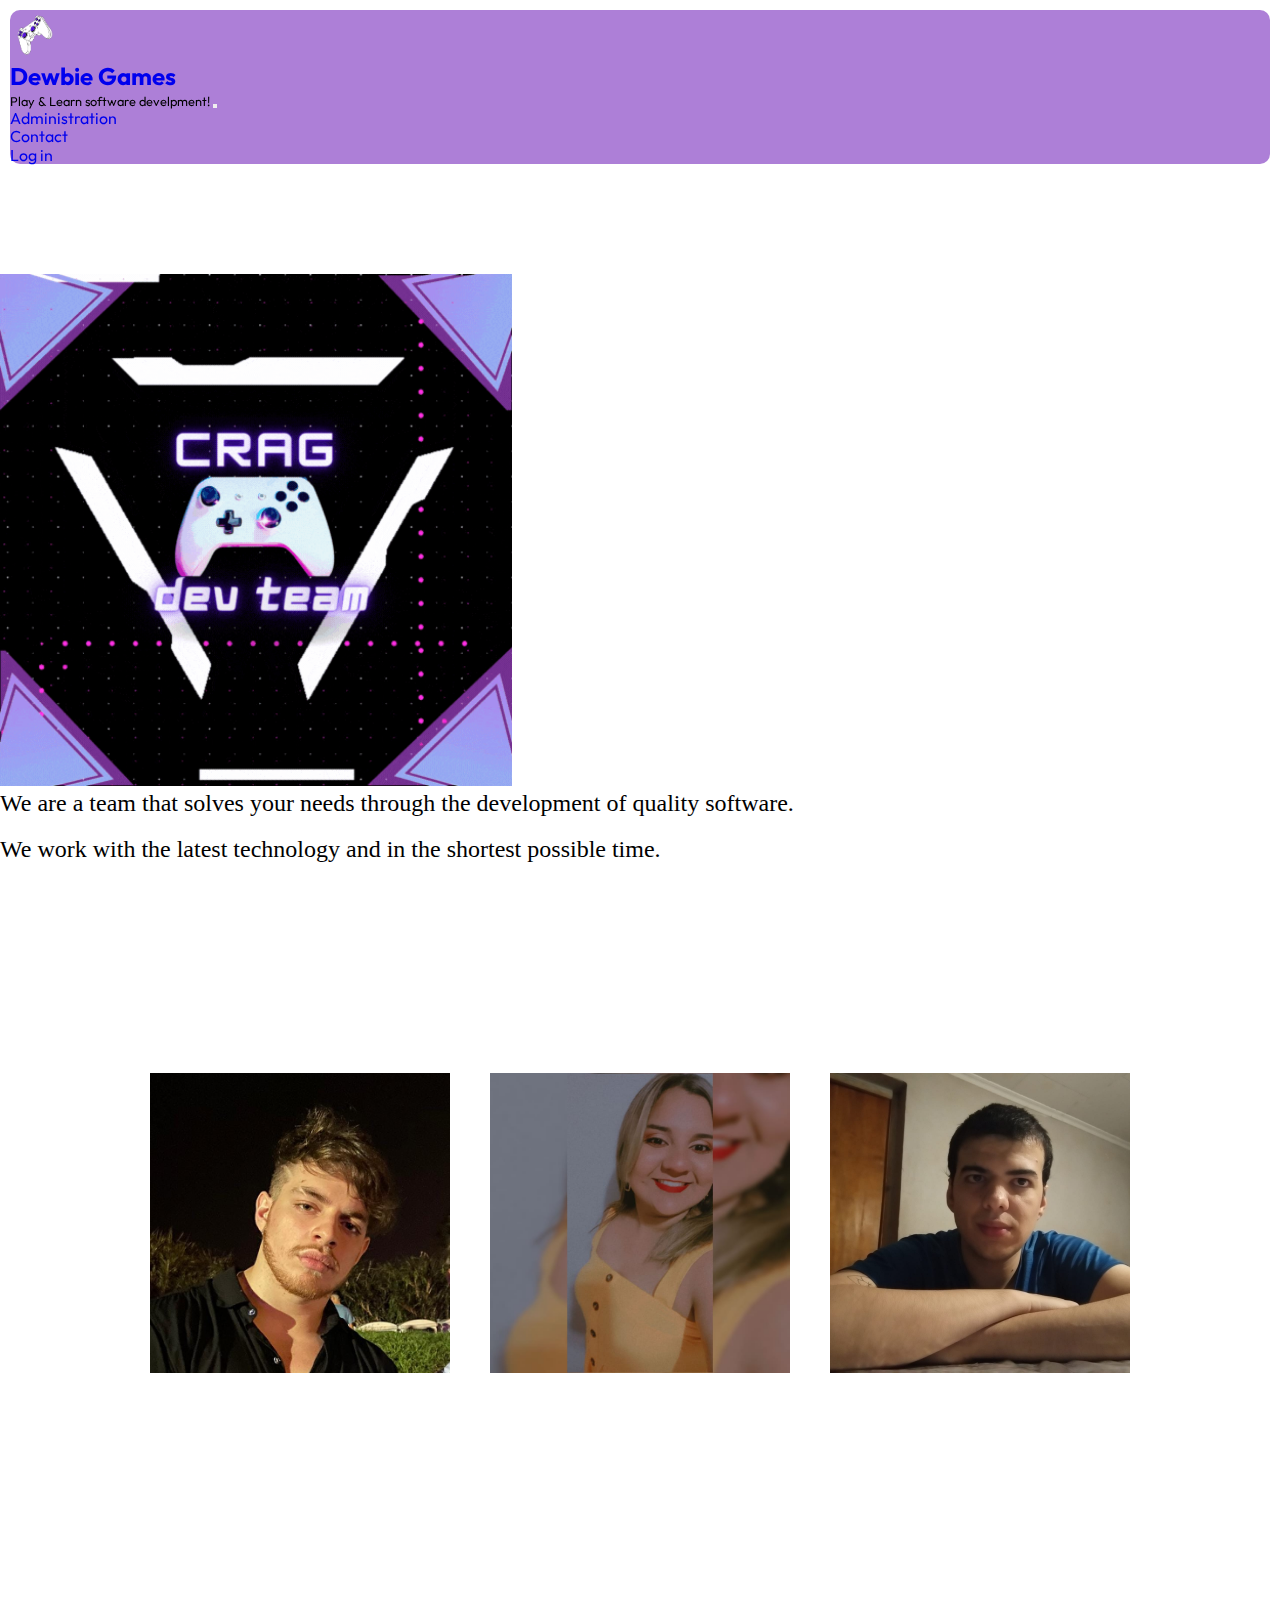
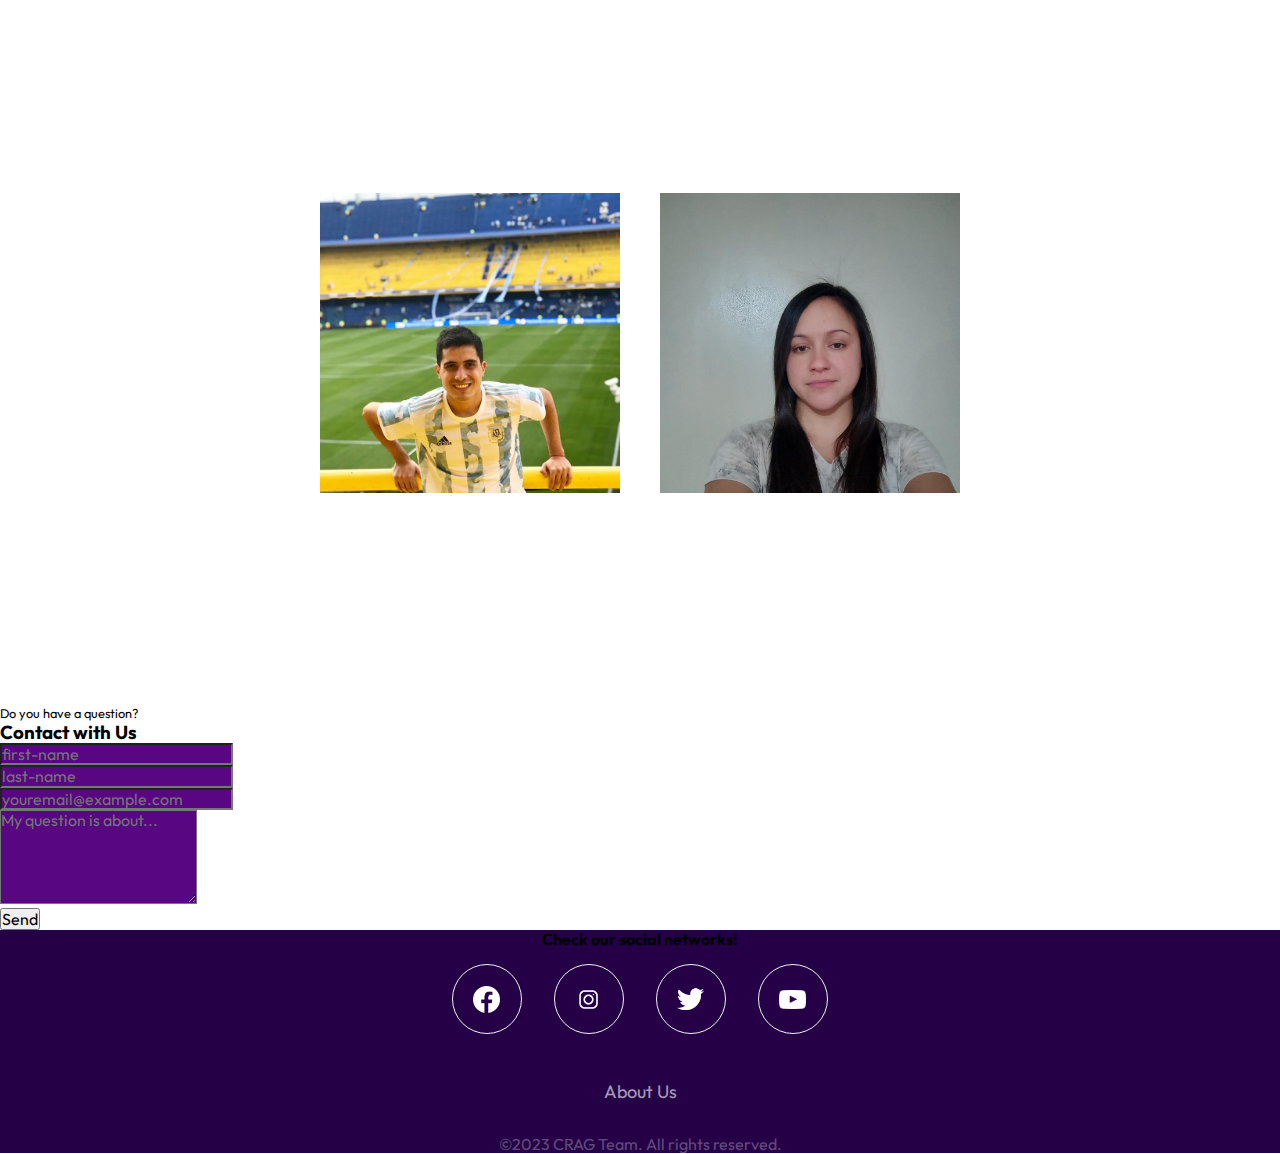
<file: pages/contact.html>
<!DOCTYPE html>
<html lang="en" data-bs-theme="dark">
<head>
    <meta charset="UTF-8">
    <meta http-equiv="X-UA-Compatible" content="IE=edge">
    <meta name="viewport" content="width=device-width, initial-scale=1.0">
    <meta name="keywords" content="games, css, flexbox, html, developers, developer, dewbie, newbie, javascript, learning, play and learn">
    <meta name="description" content="Dewbie games is a platform where you can practice and learn software development by playing various games.">
    <meta name="author" content="CRAG Team 🕹">
    <!-- <link rel="preconnect" href="https://fonts.googleapis.com">
    <link rel="preconnect" href="https://fonts.gstatic.com" crossorigin>
    <link href="https://fonts.googleapis.com/css2?family=Outfit:wght@100;400;700&family=Space+Mono:wght@400;700&display=swap" rel="stylesheet"> -->
    <link href="https://cdn.jsdelivr.net/npm/bootstrap@5.3.0-alpha1/dist/css/bootstrap.min.css" rel="stylesheet" integrity="sha384-GLhlTQ8iRABdZLl6O3oVMWSktQOp6b7In1Zl3/Jr59b6EGGoI1aFkw7cmDA6j6gD" crossorigin="anonymous">
    <link rel="stylesheet" href="/css/normalize.css">
    <link rel="stylesheet" href="https://cdn.jsdelivr.net/npm/bootstrap-icons@1.10.3/font/bootstrap-icons.css">
    <link href="https://fonts.googleapis.com/css2?family=Alfa+Slab+One&display=swap" rel="stylesheet">
    <link href="https://fonts.googleapis.com/css2?family=Montserrat&display=swap" rel="stylesheet">
    <link rel="stylesheet" href="https://cdnjs.cloudflare.com/ajax/libs/font-awesome/4.7.0/css/font-awesome.min.css">
    <link rel="stylesheet" href="/style.css">
    <link rel="stylesheet" href="/css/contact.css">
    <link rel="shortcut icon" href="/assets/games.png" type="image/x-png">

    <title>CRAG TEAM</title>
</head>
<body>
  <header>
    <nav id="menuPrincipal" class="navbar navbar-expand-lg  navbar-dark">
        <div class="container">
          <a class="navbar-brand d-flex align-items-center flex-column" href="/index.html">
            <div class="dewbie-logo">
              <img class="img-logo" src="/assets/img/logo.png" alt="logo"/>
              <h2 class="m-0 fs-5 d-inline">Dewbie Games</h2>
            </div>
          </a>
          <small class="m-0 d-block text-secondary d-none d-md-block">Play & Learn software develpment!</small>
          <button
            class="navbar-toggler"
            type="button"
            data-bs-toggle="collapse"
            data-bs-target="#navbarNav"
            aria-controls="navbarNav"
            aria-expanded="false"
            aria-label="Toggle navigation"
          >
            <span class="navbar-toggler-icon"></span>
          </button>
          <div class="collapse navbar-collapse" id="navbarNav">
            <ol class="navbar-nav ms-auto gap-4">
              <li class="nav-item d-none" id="admin-nav-item">
                <a href="/pages/admin.html" class="nav-link text-danger-emphasis">Administration</a>
              </li>
              <li class="nav-item">
                <a href="/pages/contact.html" class="nav-link">Contact</a>
              </li>
              <li class="nav-item dropdown user-log text-center" id="user-log">
                <a class="nav-link" href="/pages/login.html">Log in</a>
              </li>
            </ol>
          </div>
        </div>
      </nav>
</header>
    <main>
      <!-- Información de GRAG TEAM -->
      <section id="CRAG">
        <div class="container">
          <div class="row">
            <div class="col text-uppercase text-center">
              <img id ="logo-gif"src="/assets/dev.gif" alt="LOGO CRAG TEAM">
            </div>
          </div>
        </div>
        <div class="container">
          <div class="row">
            <div class="col text-uppercase text-center pt-5">
              <p class="textoCRAG">We are a team that solves your needs through the development of quality software.</p>               <br>
                <p class="textoCRAG">We work with the latest technology and in the shortest possible time. </p> 
            </div>
          </div>
        </div>
      </section>
      <!--información de devs-->
      <div class="wrapper">
        <a href="https://github.com/Gonzalomorales1001" class="box" target="_blank">
          <div class="single-box">
            <div class="box-content">
              <div class="sides side-1" style="background-image: url(/assets/imgContact/1.jpeg);"></div>
              <div class="sides side-2">
                <div class="content">
                  <h2>Gonzalo Morales</h2>
                  <p>Full-Stack Developer | CRAG Team's Scrum Master | MERN stack </p>
                  <p class="socials">
                    <i class="fa fa-github fa-3x"></i>
                  </p>
                </div>
                
              </div>
              
            </div>
          </div>
          
        </a>
        <a href="https://github.com/Ale-Romer1286" class="box" target="_blank">
          <div class="single-box">
            <div class="box-content">
              <div class="sides side-1" style="background-image: url(/assets/imgContact/2.jpeg);"></div>
              <div class="sides side-2">
                <div class="content">
                  <h2>Alejandra Romero</h2>
                  <p>Full-Stack Developer | MERN stack </p>
                  <p class="socials">
                    <i class="fa fa-github fa-3x"></i>
                  </p>
                </div>
              </div>
            </div>
          </div>
        </a>
        <a href="https://github.com/crimanvel" class="box" target="_blank">
          <div class="single-box">
            <div class="box-content">
              <div class="sides side-1" style="background-image: url(/assets/imgContact/3.jpeg);"></div>
              <div class="sides side-2">
                <div class="content">
                  <h2>Cristian Veliz</h2>
                  <p>Full-Stack Developer | MERN stack </p>
                  <p class="socials">
                    <i class="fa fa-github fa-3x"></i>
                  </p>
                </div>   
              </div>
            </div>
          </div>
        </a>
      </div>
      <div class="wrapper">
        <a href="https://github.com/renzolasquera" class="box" target="_blank">
          <div class="single-box">
            <div class="box-content">
              <div class="sides side-1" style="background-image: url(/assets/imgContact/4.jpeg);"></div>
              <div class="sides side-2">
                <div class="content">
                  <h2>Renzo Lasquera</h2>
                  <p>Full-Stack Developer | MERN stack </p>
                  <p class="socials">
                    <i class="fa fa-github fa-3x"></i>
                  </p>
                </div>
              </div>
            </div>
          </div>
        </a>
        <a href="https://github.com/rocioa1791" target="_blank" class="box">
          <div class="single-box">
            <div class="box-content">
              <div class="sides side-1" style="background-image: url(/assets/imgContact/5.jpeg);"></div>
              <div class="sides side-2">
                <div class="content">
                  <h2>Rocío Avila</h2>
                  <p>Full-Stack Developer | MERN stack </p>
                  <p class="socials">
                    <i class="fa fa-github fa-3x"></i>
                  </p>
                </div>
              </div>
            </div>
          </div>
        </a>
      </div>
      
       <!-- Formulario de contacto  -->
       <section id="contactForm" class="my-4">
        <div class="container">
          <div class="row">
            <div class="col text-uppercase text-center pb-3">
              <small>Do you have a question?</small>
              <h3>Contact with Us</h3>
            </div>
          </div>
          <form method="post"id="formulario">
            <div class="row">
              <div class="col-12 col-md-4 offset-md-2">
                <input type="text" class="form-control inputContact" 
                minlength="2" 
                maxlength="70" 
                placeholder="first-name" 
                required ="required" 
                name="first-name" 
                id="first-name"/>
              </div>
              <div class="col-12 col-md-4 mt-3 mt-md-0">
                <input
                  type="text"
                  class="form-control inputContact"
                  placeholder="last-name" required ="required" minlength="2" maxlength="70" name="last-name"
                  id="last-name" autocomplete="off"
                />
              </div>
              <div class="col-12 col-md-8 offset-md-2 mt-3">
                <input
                  type="email"
                  class="form-control inputContact"
                  placeholder="youremail@example.com" required ="required" minlength="5" maxlength="100"
                  name="email" id="email" autocomplete="off"
                />
              </div>
              <div class="col-12 col-md-8 offset-md-2 mt-3">
                <textarea
                  class="form-control inputContact"
                  rows="5"
                  placeholder="My question is about..." required ="required" minlength="10" maxlength="1000" name="question" id="question" autocomplete="off"
                ></textarea>
              </div>
              <div class="col-12 col-md-8 offset-md-2 mt-3 d-grid">
                <button id="btn" class="btn btn-outline-dewbieviolet"">Send</button>
              </div>
            </div>
          </form>
        </div>
      </section>
    </main>
    <footer class="pt-5 footer">
      <h4>Check our social networks!</h4>
      <div class="social-icons-container">
          <a href="/pages/404.html" class="social-icon"></a>
          <a href="/pages/404.html" class="social-icon"></a>
          <a href="/pages/404.html" class="social-icon"></a>
          <a href="/pages/404.html" class="social-icon"></a>
      </div>
      <ul class="footer-menu-container">
          <li class="menu-item">
            <a href="/pages/contact.html">About Us</a>
          </li>
      </ul>
      <span class="copyright">&copy;2023 CRAG Team. All rights reserved.</span>
  </footer>
    <script src="/app.js"></script>
    <script src="https://cdn.jsdelivr.net/npm/bootstrap@5.3.0-alpha1/dist/js/bootstrap.bundle.min.js" integrity="sha384-w76AqPfDkMBDXo30jS1Sgez6pr3x5MlQ1ZAGC+nuZB+EYdgRZgiwxhTBTkF7CXvN" crossorigin="anonymous"></script>
    </script>
    <script src="https://smtpjs.com/v3/smtp.js"> </script>
    <script type="text/javascript">
      //send email
      let btn = document.getElementById("btn")
      btn.addEventListener("click",function(e){
        e.preventDefault()
        let firstName = document.getElementById("first-name").value
        let lastName = document.getElementById("last-name").value
        let email = document.getElementById("email").value
        let question = document.getElementById("question").value
        let body = "first name: " + firstName + "<br/> last name: " + lastName + "<br/> email: " + email + "<br/> question: " + question
        if(firstName === "" || lastName === "" || email === ""|| question ==="")
        {
          alert("all fields must be complete")
        }else{
              if(firstName.length<2 || lastName.length<2 || email.length<2|| question.length<2 || firstName.length>1000 || lastName.length>1000 || email.length>1000 || question.length>1000)
              {
                  alert("all fields must be between 2 and 1000 characters")
              }
              else
              {
                      Email.send({
                      Host : "smtp.elasticemail.com",
                      Username : "cristianmanuelveliz@gmail.com",
                      Password : "806990D5B9EDE7D7BD227480C908E01C3B33",
                      To : "cristianmanuelveliz@gmail.com",
                      From : email,
                      Subject : "question Dewbie",
                      Body : body
                  }).then(
                    //message => alert(message)
                    ((message) =>{alert("your question was sent "+ message)})
                  );
                  formulario.reset()                
                }
              
            }
        
      })
    </script>
</body>
</html>
</file>
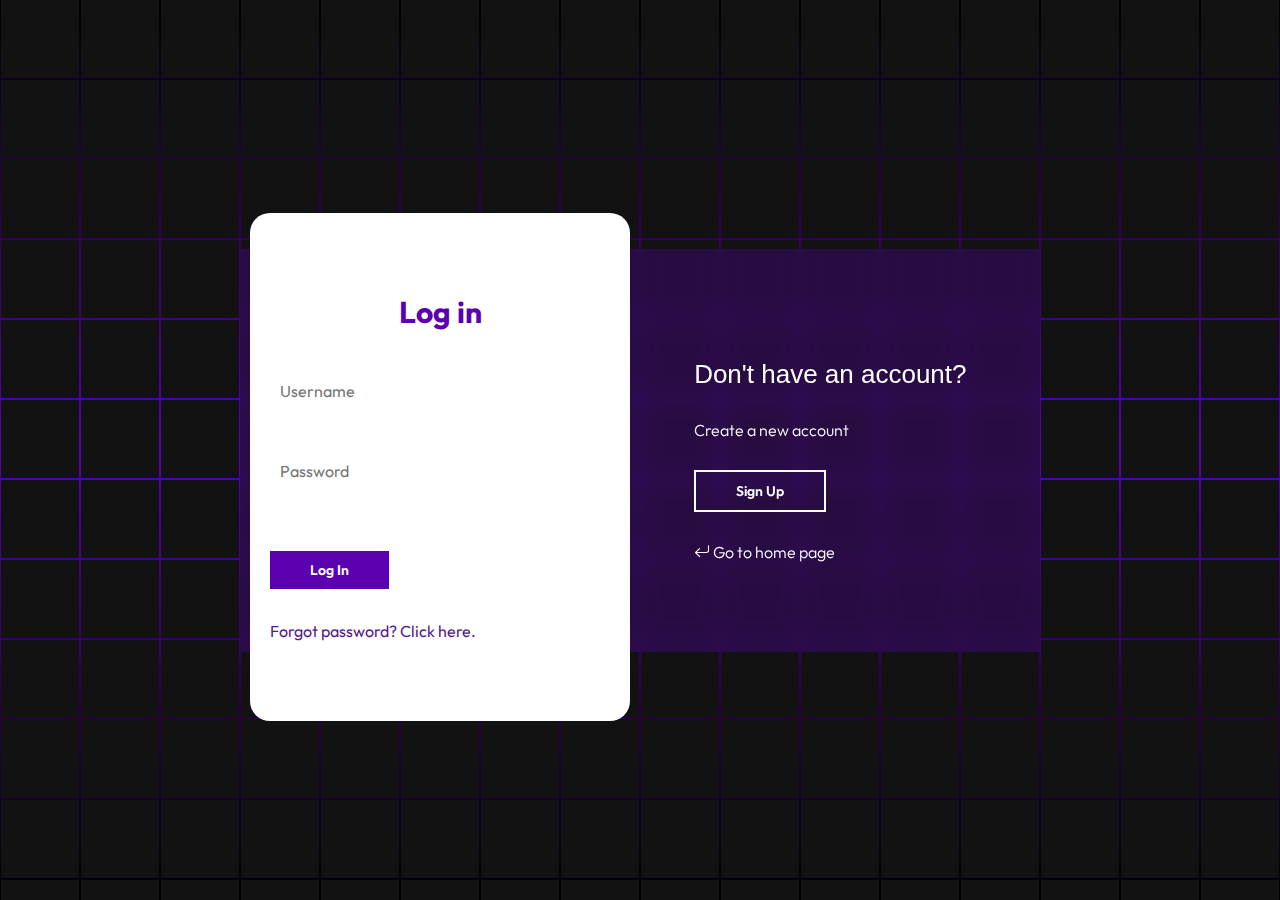
<file: pages/login.html>
<!DOCTYPE html>
<html lang="en">
<head>
    <meta charset="UTF-8">
    <meta name="viewport" content="width=device-width, initial-scale=1.0">
    <meta name="keywords" content="games, css, flexbox, html, developers, developer, dewbie, newbie, javascript, learning, play and learn">
    <meta name="description" content="Dewbie games is a platform where you can practice and learn software development by playing various games.">
    <meta name="author" content="CRAG Team 🕹">
    <link href="https://fonts.googleapis.com/css2?family=Roboto:ital,wght@0,100;0,300;0,400;0,500;0,700;0,900;1,100;1,300;1,400;1,500;1,700;1,900&display=swap" rel="stylesheet">
    <link rel="stylesheet" href="https://cdn.jsdelivr.net/npm/bootstrap-icons@1.10.3/font/bootstrap-icons.css">
    <link rel="stylesheet" href="/css/login.css">
    <title>Login</title>
</head>
<body>

        <main>
            <div class="container flex-center"></div>
            <div class="menu flex-center">
                <section>
                    <div class="forms">
                        <div class="forms__rearbox flex-center">
                            <div class="forms__rearbox-login">
                                <h3>Already have an account?</h3>
                                <p>Log in with your E-mail</p>
                                <button id="btn__login">Log In</button>
                                <p class="go-home">
                                    <a href="/index.html"><i class="bi bi-arrow-return-left"></i> Go to home page</a>
                                </p>
                            </div>
                            <div class="forms__rearbox-register">
                                <h3>Don't have an account?</h3>
                                <p>Create a new account</p>
                                <button id="btn__signup">Sign Up</button>
                                <p class="go-home">
                                    <a href="/index.html"><i class="bi bi-arrow-return-left"></i> Go to home page</a>
                                </p>
                            </div>
                        </div>
        
                        <!--Forms-->
                        <div class="container__login-register flex-center">
                            <!--Login-->
                            <form action="" class="form__login" onsubmit="logIn(event)">
                                <h2>Log in</h2>
                                <small class="input--error" id="UserNotFound">This user doesn't exist or has not been validated</small>
                                <input type="text" placeholder="Username" id="login-username" required>
                                <small class="input--error" id="IncorrectPassword">Incorrect Password</small>
                                <input type="password" placeholder="Password" id="login-password" required>
                                <button>Log In</button>
                                <p style="margin-top:2rem">
                                    <a href="" id="openModal" onclick="openModal(event)" >Forgot password? Click here.</a>
                                </p>
                            </form>
        
                            <!--Register-->
                            <form action="" class="form__register" onsubmit="signUp(event)">
                                <h2>Sign Up</h2>
                                <small class="input--error" id="UserAlreadyExist">This user already exist or is already in queue</small>
                                <input type="text" placeholder="Username" id="register-username" required>
                                <small class="input--error" id="EmailInUse">That email is already in use or is already in the queue</small>
                                <input type="email" placeholder="E-mail" id="register-email" required>
                                <small class="input--error" id="PasswordMinLength">Password must be at least 7 characters</small>
                                <input type="password" placeholder="Password" id="register-password" required>
                                <small class="input--error" id="MismatchPasswords">Passwords doesn't match</small>
                                <input type="password" placeholder="Confirm Password" id="confirm-password" required>
                                <button>Register</button>
                            </form>
                        </div>
                    </div>
                </section>
            </div>
            
            <div id="modal">
                <div class="modal__container">
                    <div class="modal__content flex-center">
                        <img src="/assets/img/locked.png" alt="locked" width="100px" height="100px">
                        <h3>Forgot your password?</h3>
                        <p>Request a change!</p>
                        <form action="" class="" onsubmit="sendChangePasswordRequest(event)">
                            <small class="input--error" id="EmailNotFound">This user was not found</small>
                            <small class="input--error" id="EmailAlreadyRequested">This user has already requested a change</small>
                            <input type="text" name="forgot-password" id="forgot-password-input" placeholder="Username or email" required>
                            <button class="modal__button">Send</button>
                            <button class="modal__button" onclick="closeModal(event)">Cancel</button>
                        </form>
                    </div>
                </div>
            </div>
        <script src="/js/login.js"></script>
</body>
</html>
</file>
<file: style.css>
/*general*/
@font-face {
    font-family: 'Outfit';
    src: url(/assets/fonts/Outfit.ttf);
}

:root{
    --DewbieViolet: #5b00b0;
    --DewbieVioletTransparency: rgba(91, 0, 176,0.3);
    --DewbieVioletDark: #250047;
    --DewbieVioletDarkTransparency: rgba(37, 0, 71,0.3);
    --TransparentWhite: rgb(255,255,255,0.7);
}

.btn-dewbieviolet{
    --bs-btn-color: #fff;
    --bs-btn-bg: var(--DewbieVioletDark);
    --bs-btn-border-color: var(--DewbieVioletDark);
    --bs-btn-hover-color: #fff;
    --bs-btn-hover-bg: var(--DewbieViolet);
    --bs-btn-hover-border-color: var(--DewbieViolet);
    --bs-btn-focus-shadow-rgb: 66,70,73;
    --bs-btn-active-color: #fff;
    --bs-btn-active-bg: var(--DewbieViolet);
    --bs-btn-active-border-color: var(--DewbieViolet);
    --bs-btn-active-shadow: inset 0 3px 5px rgba(0, 0, 0, 0.125);
    --bs-btn-disabled-color: #fff;
    --bs-btn-disabled-bg: var(--DewbieVioletDark);
    --bs-btn-disabled-border-color: var(--DewbieVioletDark);
}

.btn-outline-dewbieviolet{
    --bs-btn-color: var(--DewbieViolet);
    --bs-btn-border-color: var(--DewbieViolet);
    --bs-btn-hover-color: #fff;
    --bs-btn-hover-bg: var(--DewbieViolet);
    --bs-btn-hover-border-color: var(--DewbieViolet);
    --bs-btn-focus-shadow-rgb: 33,37,41;
    --bs-btn-active-color: #fff;
    --bs-btn-active-bg: var(--DewbieViolet);
    --bs-btn-active-border-color: var(--DewbieViolet);
    --bs-btn-active-shadow: inset 0 3px 5px rgba(0, 0, 0, 0.125);
    --bs-btn-disabled-color: var(--DewbieViolet);
    --bs-btn-disabled-bg: transparent;
    --bs-btn-disabled-border-color: var(--DewbieViolet);
    --bs-gradient: none;
}

.text-bg-default{
    color: #FFF;
    background: linear-gradient(120deg, rgba(91,0,176,1) 53%, rgba(0,0,0,1) 100%)
}

.text-bg-html{
    color: #FFF!important;
    background: #ff5100 !important;
}

.text-bg-css{
    color: #FFF!important;
    background: linear-gradient(120deg, rgba(0,224,255,1) 0%, rgba(102,0,255,1) 100%) !important;
}

.text-bg-javascript{
    color: #000!important;
    background: linear-gradient(120deg, rgba(255,158,0,1) 0%, rgba(241,255,0,1) 100%) !important;
}

.text-bg-python{
    color: #fff!important;
    background: linear-gradient(120deg, rgba(11,4,139,1) 40%, rgba(156,162,0,1) 60%) !important;
}

.text-bg-sql{
    color: #FFF!important;
    background: linear-gradient(120deg, rgba(5,2,53,1) 17%, rgba(3,62,138,1) 53%) !important;
}

.text-bg-java{
    color: #ff5100!important;
    background: #fff !important;
}

.text-bg-c {
    color: #ffffff!important;
    background: radial-gradient(circle, rgba(81,0,255,1) 0%, rgba(132,0,255,1) 20%) !important;
}

.text-bg-others{
    color: #ffffff!important;
    background: #444 !important;
}
.favorite-badge{
    position: absolute;
    top: 0px;
    right: 0px;
    cursor:pointer;
}

.left-0{left: 0;}
.right-0{right: 0;}

*{
    margin: 0;
    padding: 0;
    font-family: 'Outfit', Helvetica, sans-serif;
    box-sizing: border-box;
    transition: 0.3s;
}

*::selection{
    background-color: var(--DewbieVioletTransparency);
}

*::-webkit-scrollbar{
    background-color: transparent;
    width: 7px;
}
*::-webkit-scrollbar-thumb{
    background-color: var(--DewbieViolet);
}

body{
    height: 100vh;
    width: 100%;
    position: relative;
}


ol, ul{
    padding: 0;
}

a{text-decoration: none;}

li{list-style: none;}

input[type="checkbox"]{
    border: none;
    outline: none;
    box-shadow: none;
}

input[type="checkbox"]:checked{
    background-color: var(--DewbieViolet);
}

.text-justify{
    text-align: justify;
}

/*navbar*/
header{
    z-index: 99;
    width: 100%;
}


.navbar{
    background-color: rgba(91, 0, 176,0.5);
    backdrop-filter: blur(25px);
    margin: 10px;
    border-radius: 10px;
}

.navbar-brand small{
    font-size: 12px;
}
.ancla:before {
    display: block;
    content: " ";
    margin-top: -74px;
    height: 74px;
}
  
.img-logo {
    width: 50px;
}

/*Footer*/
.footer{
    width: 100%;
    background-color: var(--DewbieVioletDark);
    display: flex;
    justify-content: center;
    align-items: center;
    flex-direction: column;
}

.logo{
    height: 80px;
    margin-bottom: 1rem;
}

.social-icons-container, .footer-menu-container{
    display: flex;
    justify-content: center;
    align-items: center;
    flex-wrap: wrap;
    margin-bottom: 1rem;
}

.social-icon{
    height: 70px;
    width: 70px;
    border-radius: 50px;
    border: 1px solid #f2f2f2;
    background-image: url(/assets/img/FacebookBlanco.png);
    background-position: center;
    background-size: 40%;
    background-repeat: no-repeat;
    margin:1rem;
}

.social-icon:hover{
    background-color: #121212;
    filter: invert(1);
}

.social-icon:nth-of-type(2){
    background-image: url(/assets/img/InstagramBlanco.png);
}
.social-icon:nth-of-type(3){
    background-image: url(/assets/img/TwitterBlanco.png);
}
.social-icon:nth-of-type(4){
    background-image: url(/assets/img/youtubeBlanco.png);
}

.footer-menu-container{
    list-style-type: none;
    color: #f2f2f2;
    font-size: 18px;
}

.menu-item{
    margin: 1rem 1.5rem;
    opacity: 0.6;
}

.menu-item a{
    text-decoration: none;
    color: white;
}

.menu-item:hover{
    opacity: 1;
}

.modal{
    backdrop-filter: blur(7px);
}

.modal-content{
    background-color: rgba(10, 10, 10, 0.3);
    border-radius: 0%;
}

.copyright{
    color: #f2f2f2;
    opacity: 0.3;
    text-align: center;
}
</file>
<file: css/contact.css>
*{
    margin: 0;
    padding: 0;
}
body{
    background-image: url(https://wallpaper-mania.com/wp-content/uploads/2018/09/High_resolution_wallpaper_background_ID_77700812861.jpg);
    background-position: center;
    background-repeat: no-repeat;
    background-size: cover;
    background-attachment: fixed;
}
#CRAG{
    padding-top: 100px;
}
#logo-gif{
    width: 40%;
}
.textoCRAG{
    font-family:Cambria, Cochin, Georgia, Times, 'Times New Roman', serif;
    font-size: 1.5rem;
}
.wrapper{
    min-height: 80vh;
    display: flex;
    align-items: center;
    justify-content: center;
}
.box{
    margin: 20px;
}
.single-box{
    width: 300px;
    height: 300px;
    perspective: 1200px;
}
.box-content{
    width: 100%;
    height: 100%;
    position: relative;
    transform-style: preserve-3d;
    transform: translateZ(-150px);
    transition: all 1s;
}
.sides{
    position: absolute;
    width: 300px;
    height: 300px;
    text-align: center;
}
.side-1{
    transform: rotateY(0deg) translateZ(150px);
    z-index: 2;
    background-size: cover;
    background-position: center center;
}
.side-2{
    color: #fff;
    background-color: #5b00b0;
    transform: rotateY(90deg) translateZ(150px);
}
.box:hover .box-content{
    transform: translateZ(-150px) rotateY(-90deg);
}
.content{
    display: flex;
    justify-content: center;
    flex-direction: column;
    height: 100%;
}
.content h2{
    font-family: alfa slab one;
    font-size: 25px;
}
.content p{
    font-size: 15px;
    line-height: 25px;
    font-family: 'Montserrat', sans-serif;
}
.socials{
    margin-top: 30px;
}
.socials i{
    margin: 0 10px;
}

.inputContact{
    background-color: rgb(88, 6, 130);
}

@media (max-width:991px){
    .wrapper{
        flex-direction: column;
    }
}
@media (max-width:991px){
    #logo-gif{
        width: 100%;
    }
}
</file>
<file: css/login.css>
@font-face {
    font-family: 'Outfit';
    src: url(/assets/fonts/Outfit.ttf);
}

:root{
    --DewbieViolet: #5b00b0;
    --DewbieVioletTransparency: rgba(91, 0, 176,0.3);
    --DewbieVioletDark: #250047;
    --TransparentWhite: rgb(255,255,255,0.7);
}

*{
    margin: 0;
    padding: 0;
    box-sizing: border-box;
    text-decoration: none;
    font-family: 'Outfit', sans-serif;
}

*::selection{
    background-color: var(--DewbieVioletTransparency);
}

body{
    background-color: black;
}

.flex-center{
    display: flex;
    justify-content: center;
    align-items: center;
}

/*Animated Background*/

.container{
    position: absolute;
    height: 100%;
    width: 100vw;
    gap: 0.125rem;
    flex-wrap: wrap;
    overflow: hidden;
}

.container::before{
    content: '';
    position: absolute;
    height: 100%;
    width: 100%;
    background: linear-gradient(black,var(--DewbieViolet),black);
    animation: Animate 15s linear infinite;
}

@keyframes Animate{
    0%{
        transform: translateY(-100%);
    }
    50%{
        transform: translateY(100vh);
    }
    100%{
        transform: translateY(-100%)
    }
}

.block{
    position: relative;
    display: block;
    width: calc(6.25vw - 2px);
    height: calc(6.25vw - 2px);
    background-color: rgb(18,18,18);
    transition: .5s;
}

.block:hover{
    background-color: var(--DewbieViolet);
    transition: 0s;
}

/* Login */

h3{
    font-family: 'Franklin Gothic Medium', 'Arial Narrow', Arial, sans-serif;
}

/*Login & Register styles*/

.menu{
    width: 100vw;
    height: 100vh;
}

section{
    width: 100%;
    padding: 1.25rem;
    margin: auto;
}

.forms{
    width: 100%;
    max-width: 50rem;
    margin: auto;
    position: relative;
}

.forms__rearbox{
    width: 100%;
    padding: 0.625rem 1.25rem;
    -webkit-backdrop-filter: blur(0.625rem);
    backdrop-filter: blur(0.625rem);
    background-color: var(--DewbieVioletTransparency);

}

.forms__rearbox div{
    margin: 6.25rem 2.5rem;
    color: white;
    transition: all 500ms;
}


.forms__rearbox div p,
.forms__rearbox button{
    margin-top: 1.875rem;
}

.forms__rearbox div h3{
    font-weight: 400;
    font-size: 1.625rem;
}

.forms__rearbox div p{
    font-size: 1rem;
    font-weight: 300;
}

.forms__rearbox button, .modal__button{
    padding: 0.625rem 2.5rem;
    border: 0.125rem solid #fff;
    font-size: 0.875rem;
    background: transparent;
    font-weight: 600;
    cursor: pointer;
    color: white;
    outline: none;
    transition: all 300ms;
}

.forms__rearbox button:hover, .modal__button:hover{
    background: #fff;
    color: var(--DewbieViolet);
}

.go-home a{
    color: #fff;
    position: absolute;
}
.go-home a:visited{color: #fff;}
.go-home:first-child{left: 10px;}
.go-home:nth-child(2){right: 10px;}

/*Forms*/

.container__login-register{
    width: 100%;
    max-width: 23.75rem;
    position: relative;
    top: -11.5625rem;
    left: 0.625rem;
    /*La transicion va despues del codigo JS*/
    transition: left 500ms cubic-bezier(0.175, 0.885, 0.320, 1.275);
}

.container__login-register form{
    width: 100%;
    padding: 5rem 1.25rem;
    background: #fff;
    position: absolute;
    border-radius: 1.25rem;
}

.container__login-register form h2{
    font-size: 1.875rem;
    text-align: center;
    margin-bottom: 1.25rem;
    color: var(--DewbieViolet);
}

.container__login-register form input, .modal__content form input{
    width: 100%;
    margin: 1.25rem 0rem;
    padding: 0.625rem;
    border: none;
    background: transparent;
    font-size: 1rem;
    outline: none;
    color:var(--DewbieVioletDark)
}

.container__login-register form input:focus, #forgot-password-input{border-bottom: 3px solid var(--DewbieViolet);}

.container__login-register form button{
    padding: 0.625rem 2.5rem;
    margin-top: 2.5rem;
    border: none;
    font-size: 0.875rem;
    background: var(--DewbieViolet);
    font-weight: 600;
    cursor: pointer;
    color: white;
    outline: none;
}

.container__login-register form button:hover{
    background: #fff;
    color: var(--DewbieViolet);
    outline: 0.125rem solid var(--DewbieViolet);
    transition: all .3s;
}

.form__login{
    opacity: 1;
    display: block;
}
.form__register{
    display: none;
}

.input--error{
    color: red;
    position: absolute;
    display: none;
}
.input--error-relative{position:relative}

/*Modal*/

#modal{
    height: 100vh;
    width: 100vw;
    position: fixed;
    background-color: #00000080;
    backdrop-filter: blur(8px);
    transition: 0.5s;
    top: 0;
    display: none;
    justify-content: center;
    align-items: center;
}

/* #modal:hover .modal__container{
    transform: translateY(0%);
    transition: 0.1s;
} */

.modal__container{
    margin: 20px;
    min-width: 400px;
    color: var(--DewbieVioletDark);
    background-color: var(--TransparentWhite);
    position: relative;
    padding: 30px;
    border-radius: 10px;
    /* transform: translateY(-150%); */
}

.modal__content{
    width: 100%;
    height: 100%;
    flex-direction: column;
    justify-content: space-between;
}

.modal__content img{margin: 10px;}

.modal__content h3{font-size: x-large;}

.modal__content form{
    display: grid;
    gap: 10px;
    width: 100%;
}

.modal__content form button{
    border: 3px solid var(--DewbieViolet);
    color: var(--DewbieViolet);
}

.modal__content form button:hover{
    background-color: var(--DewbieViolet);
    color: #fff;
}

#forgot-input{
    background: transparent;
    color: var(--DewbieVioletDark);
    border-bottom: 3px solid var(--DewbieViolet);
}

@media screen and (max-width: 850px){
    /* background */
    .block{
        display: none;
    }

    body{
        background: linear-gradient(0deg, rgba(0,0,0,1) 0%, rgba(37,0,71,1) 50%, rgba(91,0,176,1) 100%);
        background-size: cover;
        background-position: center;
        background-repeat: no-repeat;
        background-attachment: fixed;
    }

    .container::before{
        animation: none;
        display:none
    }

    .forms__rearbox{
        max-width: 21.875rem;
        height: 18.75rem;
        flex-direction: column;
        margin: auto;
    }

    .forms__rearbox div{
        margin: 0rem;
        position: absolute;
    }

    /*Forms*/
    .container__login-register{
        top: -0.625rem;
        left: -0.3125rem;
        margin: auto;
    }

    .container__login-register form{
        position: relative;
    }

    /*modal*/
    .modal__container{
        min-width: 0px;
    }

    .modal__content h3{font-size: large;}
}
</file>
